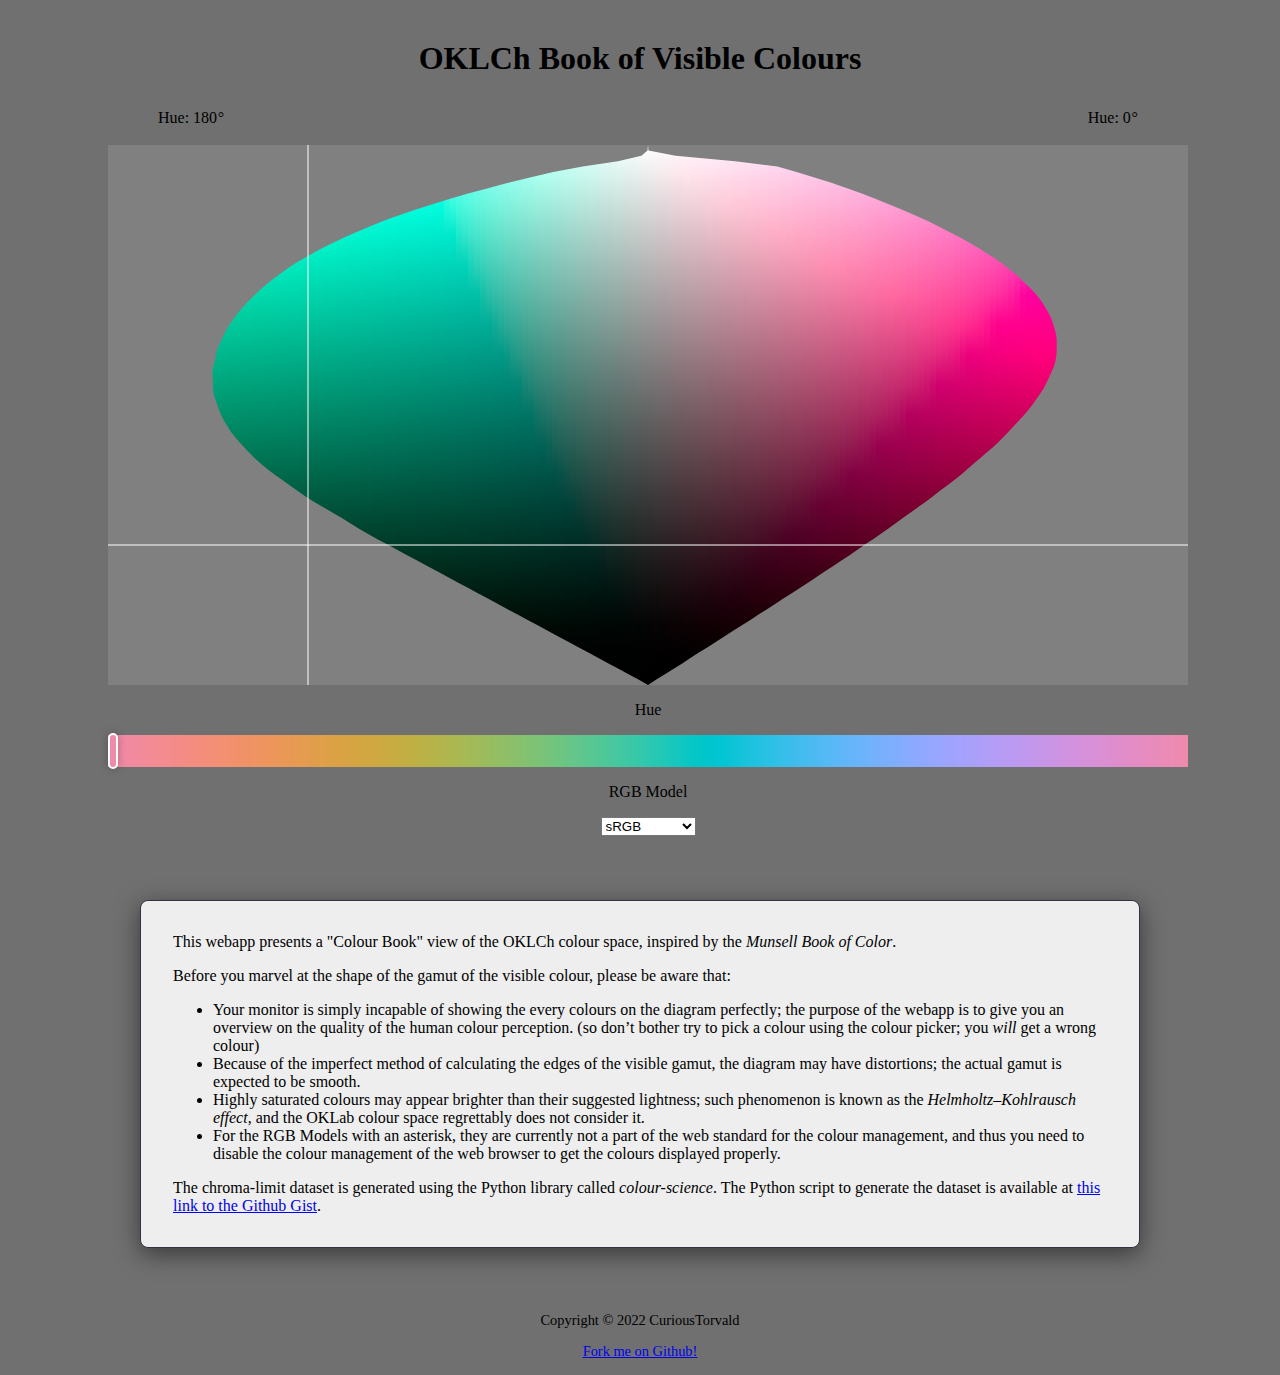
<file: index.html>
<meta charset = "UTF-8" />
<!DOCTYPE html>
<html>
<head>
    <link rel="stylesheet" type="text/css" href="style.css">
    <script src="culldata.js"></script>
    <script src="script.js"></script>
</head>
<title>OKLCh Book of Visible Colours</title>
<body onload="onpageload()">
    <pagetitle>
        <span>OKLCh Book of Visible Colours</span>
    </pagetitle>
    <apppanel>
    <bookpanel>
        <!-- #1 --><colourbook>
            <!-- left top --><div class="book_top_row">
                <div class="hue_num"><span id="hue_left"></span></div>
                <div style="text-align: right"><span id="chroma_cursor"></span></div>
            </div>
            <!-- right top --><div class="book_top_row">
                <div><span id="lightness_cursor"></span></div>
                <div class="hue_num" style="text-align: right"><span id="hue_right"></span></div>
            </div>
            <!-- crosshair svg --><div id="crosshaircontainercontainer"><div id="crosshaircontainer">
                <svg id="crosshair" width="1080" height="540">
                    <line id="crosshairvert" x1="200" y1="0" x2="200" y2="9999" stroke="white" />
                    <line id="crosshairhorz" x1="0" y1="400" x2="9999" y2="400" stroke="white" />
                </svg>
            </div></div>
            <!-- left bottom --><div class="gradwrapperwrapper"><div class="gradwrapper">
                <canvas id="gradviewL" width="540" height="540"></canvas>
            </div></div>
            <!-- right bottom --><div class="gradwrapperwrapper"><div class="gradwrapper">
                <canvas id="gradviewR" width="540" height="540"></canvas>
            </div></div>
        </colourbook>

        <!-- huesel --><div>
            <label for="slider_hue">Hue</label>
        </div>
        <!-- huesel label --><div>
            <input type="range" id="slider_hue" name="slider_hue" min="0" max="360" step="1" value="0" />
        </div>
        <!-- rgbsel --><div>
            <label for="select_colourmodel">RGB Model</label>
        </div>
        <!-- rgbsel label --><div>
            <select name="select_colourmodel" id="select_colourmodel">
                <option value="sRGB">sRGB</option>
                <option value="AppleP3">Display P3</option>
                <option value="AdobeRGB">AdobeRGB*</option>
                <option value="Rec2020">Rec. 2020*</option>
            </select>
        </div>
    </bookpanel>
    </apppanel>
    <docpanel id="docpanel"></docpanel>
    <footer>
        <p>Copyright © 2022 CuriousTorvald</p>
        <p><a href="https://github.com/curioustorvald/oklch_book_of_colour">Fork me on Github!</a></p>
    </footer></body>
<script>
"use strict";

let hue = 0
let rgbModel = "sRGB"

const GRAD_SIZE = 540.0;

const setOutputSwatch = (style, outOfGamut) => {
    document.getElementById("outcol_swatch").style["background-color"] = style
}
const setOutputCcode = (text, outOfGamut) => {
    document.getElementById("outcol_text").innerText = text
    document.getElementById("outcol_text").style["color"] = (outOfGamut) ? "#ff030b" : "unset"
}

class RGBModel {
    constructor(fromFun, toFun) {
        this.fromXYZ = fromFun // params: x,y,z (0-1); return: [r,g,b]  (0-1)
        this.toXYZ = toFun // params: r,g,b (0-1); return: [x,y,z]  (0-1)
    }
}

const rgbModels = Object.freeze({
    sRGB: new RGBModel(
        (x, y, z) => {
            if ([x,y,z].some(it=>it===undefined)) throw Error()
            return [ // http://fujiwaratko.sakura.ne.jp/infosci/colorspace/colorspace2_e.html
                 3.240970*x - 1.537383*y - 0.498611*z,
                -0.969244*x + 1.875968*y + 0.041555*z,
                 0.055630*x - 0.203977*y + 1.056972*z
            ].map(it=>(it <= 0.0031308) ? (12.92 * it) : (1.055 * Math.pow(it, 1.0 / 2.4) - 0.055))
        },
        (r, g, b) => {
            if ([r,g,b].some(it=>it===undefined)) throw Error()
            let [lr,lg,lb] = [r,g,b].map(it=>(it <= 0.04045) ? it / 12.92 : Math.pow((it + 0.055) / 1.055, 2.4))
            // resultant XYZ will have D65 white with this matrix
            return [ // http://fujiwaratko.sakura.ne.jp/infosci/colorspace/colorspace2_e.html
                0.412391*lr + 0.357584*lg + 0.180481*lb,
                0.212639*lr + 0.715169*lg + 0.072192*lb,
                0.019331*lr + 0.119195*lg + 0.950532*lb
            ]
        }
    ),
    AppleP3: new RGBModel(
        (x, y, z) => {
            if ([x,y,z].some(it=>it===undefined)) throw Error()
            return [ // http://fujiwaratko.sakura.ne.jp/infosci/colorspace/colorspace2_e.html
                 2.493497*x - 0.931384*y - 0.402711*z,
                -0.829489*x + 1.762664*y + 0.023625*z,
                 0.035846*x - 0.076172*y + 0.956885*z
            ].map(it=>(it <= 0.0031308) ? (12.92 * it) : (1.055 * Math.pow(it, 1.0 / 2.4) - 0.055))
        },
        (r, g, b) => {
            if ([r,g,b].some(it=>it===undefined)) throw Error()
            let [lr,lg,lb] = [r,g,b].map(it=>(it <= 0.04045) ? it / 12.92 : Math.pow((it + 0.055) / 1.055, 2.4))
            // resultant XYZ will have D65 white with this matrix
            return [ // http://fujiwaratko.sakura.ne.jp/infosci/colorspace/colorspace2_e.html
                0.486571*lr + 0.265668*lg + 0.198217*lb,
                0.228975*lr + 0.691739*lg + 0.079287*lb,
                0.000000*lr + 0.045113*lg + 1.043944*lb
            ]
        }
    ),
    AdobeRGB: new RGBModel(
        (x, y, z) => {
            if ([x,y,z].some(it=>it===undefined)) throw Error()
            return [ // http://fujiwaratko.sakura.ne.jp/infosci/colorspace/colorspace2_e.html
                 2.041588*x - 0.565007*y - 0.344731*z,
                -0.969244*x + 1.875968*y + 0.041555*z,
                 0.013444*x - 0.118362*y + 1.015175*z
            ].map(it=>(it <= 0.00174) ? (32.0 * it) : (Math.pow(it, 1.0 / 2.2)))
        },
        (r, g, b) => {
            if ([r,g,b].some(it=>it===undefined)) throw Error()
            let [lr,lg,lb] = [r,g,b].map(it=>(it <= 0.0556) ? it / 32.0 : Math.pow(it, 2.2))
            // resultant XYZ will have D65 white with this matrix
            return [ // http://fujiwaratko.sakura.ne.jp/infosci/colorspace/colorspace2_e.html
                0.576669*lr + 0.185558*lg + 0.188229*lb,
                0.297345*lr + 0.627364*lg + 0.075291*lb,
                0.027031*lr + 0.070689*lg + 0.991338*lb
            ]
        }
    ),
    Rec2020: new RGBModel(
        (x, y, z) => {
            if ([x,y,z].some(it=>it===undefined)) throw Error()
            return [ // http://color.support/colorspacecalculator.html
                 1.716651*x - 0.355671*y - 0.253366*z,
                -0.666684*x + 1.616481*y + 0.015769*z,
                 0.017640*x - 0.042771*y + 0.942103*z
            ].map(it=>(it < 0.018) ? (it * 4.5) : (1.099 * Math.pow(it, 0.45) - 0.099))
        },
        (r, g, b) => {
            if ([r,g,b].some(it=>it===undefined)) throw Error()
            let [lr,lg,lb] = [r,g,b].map(it=>(it < 0.081) ? it / 4.5 : Math.pow((it + 0.099) / 1.099, 1.0 / 0.45))
            // resultant XYZ will have D65 white with this matrix
            return [ // http://color.support/colorspacecalculator.html
                0.636958*lr + 0.144617*lg + 0.168881*lb,
                0.262700*lr + 0.677998*lg + 0.059302*lb,
                0.000000*lr + 0.028073*lg + 1.060985*lb
            ]
        }
    )
})

function rgbStrToTriad(s) {
    let r = Number("0x"+s.substring(1,3)) / 255.0
    let g = Number("0x"+s.substring(3,5)) / 255.0
    let b = Number("0x"+s.substring(5,7)) / 255.0
    return [r,g,b]
}

Number.prototype.coerceIn = function(low, high) {
    return (this < low) ? low : (this > high) ? high : this
}

function rgbTriadToStr(rgb) {
    let [rs, gs, bs] = rgb.map(it => (Math.round(it.coerceIn(0.0, 1.0)*255.0)|0).toString(16).padStart(2,'0') )
    return `#${rs}${gs}${bs}`
}

function onpageload() {
    hue = document.getElementById("slider_hue").value
    rgbModel = document.getElementById("select_colourmodel").value

    updateChrome(hue)
    updatePicker()
    updateGradview(hue)
}

function loadArticle(filePath, callback) {
    let xobj = new XMLHttpRequest()
        xobj.overrideMimeType("application/html")
    xobj.open('GET', filePath, true)
    xobj.onreadystatechange = function () {
          if (xobj.readyState == 4) {
            // Required use of an anonymous callback as .open will NOT return a value but simply returns undefined in asynchronous mode
            callback((xobj.status == "200") ? xobj.responseText : null)
          }
    }
    xobj.send(null)
}

function updateChrome(hue) {
    document.getElementById("hue_right").innerText = 'Hue: '+hue
    document.getElementById("hue_left").innerText = 'Hue: '+((hue+180)%360)
}

document.getElementById("slider_hue").oninput = (event) => {
    hue = event.target.value*1
    updateChrome(hue)
    updatePicker(); updateGradview(hue)
}
document.getElementById("select_colourmodel").oninput = (event) => {
    rgbModel = event.target.value
    updatePicker(); updateGradview(hue)
}

loadArticle("doc.html", (html) => {
    document.getElementById("docpanel").innerHTML = html
})

document.getElementById("gradviewL").getContext("2d").fillRect(0,0,9999,9999)
document.getElementById("gradviewR").getContext("2d").fillRect(0,0,9999,9999)

let gradRect = document.getElementById("crosshair").getBoundingClientRect()

function setCrosshairPos(x, y) {
    document.getElementById("crosshairvert").setAttribute("x1",x)
    document.getElementById("crosshairvert").setAttribute("x2",x)
    document.getElementById("crosshairhorz").setAttribute("y1",y)
    document.getElementById("crosshairhorz").setAttribute("y2",y)

    if (x >= 0 && y >= 0) {
        let ch = (x > 540) ? ((x - 540) / 540 * chromaMax) : ((540 - x) / 540 * chromaMax)
        let li = 1 - (y / 540)

        document.getElementById("chroma_cursor").innerText = "Chroma: " + ch.toFixed(3)
        document.getElementById("lightness_cursor").innerText = "Lightness: " + li.toFixed(3)
    }
    else {
        document.getElementById("chroma_cursor").innerText = ""
        document.getElementById("lightness_cursor").innerText = ""
    }
}

const updater = (event) => {
    let newRect = event.target.getBoundingClientRect()
    if (newRect.width == 1080 && newRect.height == 540) gradRect = newRect // wtf html?
    const [mx, my] = [event.clientX - gradRect.x, event.clientY - gradRect.y]
    let cx = mx.coerceIn(0,1080-1)
    let cy = my.coerceIn(0,540-1)
    setCrosshairPos(cx, cy)
}

document.onpointermove = (event)=>{
    const scroll = window.pageYOffset
    const [mx, my] = [event.clientX, event.clientY + scroll]

    if (gradRect.x <= mx && mx < gradRect.x + gradRect.width &&
        gradRect.y <= my && my < gradRect.y + gradRect.height) {
        setCrosshairPos(mx - gradRect.x, my - gradRect.y)
    }
    else {
        setCrosshairPos(-999999, -999999)
    }
}
// document.getElementById("crosshair").onpointermove = updater

</script>
</html>
</file>
<file: style.css>
* {
    --cpicker-size: 540px;
    --toprow-height: 36px;
    --grid-gap: 10px;
}

html {
    background: #707070;
    max-width: calc(2 * var(--cpicker-size));
    margin-left: auto;
    margin-right: auto;
    color: #000;
}

bookpanel {
    display: grid;
    grid-template-rows: auto auto;
    grid-row-gap: 1em;
}

bookpanel > div {
    margin-left: auto;
    margin-right: auto
}

#slider_hue {
    width: calc(2 * var(--cpicker-size));
    appearance: none;
    background: url("chromabar.png");
    background-size: cover;
    margin: 0;
    height: 32px;
}

#slider_hue::-moz-range-thumb {
    appearance: none !important;
    width: 6px;
    height: 32px;
    background: none;
    border: 2px solid white;
    border-radius: 6px;
    box-sizing: content-box;
    box-shadow: 0px 0px 8px rgba(0,0,0,0.26)
}

#slider_hue::-webkit-slider-thumb {
    appearance: none !important;
    width: 6px;
    height: 32px;
    background: none;
    border: 2px solid white;
    border-radius: 6px;
    box-sizing: content-box;
    box-shadow: 0px 0px 8px rgba(0,0,0,0.26)
}

colourbook {
    display: grid;
    grid-template-columns: auto auto;
}

#gradviewL {
    transform: scale(-1, -1);
}

#gradviewR {
    transform: scale(1, -1);
}

#lightness_cursor, #chroma_cursor {
    padding: 0 0.3em;
}

.book_top_row {
    display: grid;
    grid-template-columns: 1fr 1fr;
    height: var(--toprow-height);
}

#crosshaircontainercontainer {
    grid-column: 1 / span 2;
}

#crosshaircontainer {
    position: absolute;
}

#crosshair {
    position: relative;
    z-index: 100;
    top: 0;
}

.hue_num {
/*     width: var(--cpicker-size); */
    padding: 0;
}

.hue_num > span {
    padding: 50px;
}

.hue_num > span:after {
    padding-left: 0.1ex;
    content: "°";
}


apppanel {
    display: block;
    width: fit-content;
    margin-left: auto;
    margin-right: auto;
}

docpanel, pagetitle {
    display: block;
}

pagetitle {
    padding: 1em 2em;
    font-weight: 700;
    font-size: 2rem;
    text-align: center;
}

docpanel {
    padding: 1em 2em;
    margin: 4em 2em;
    background: #eee;
    border: 1px solid #334;
    border-radius: 0.5em;
    box-shadow: 0px 6px 24px rgba(0,0,0,0.5);
}

footer {
    padding: 0 1em 0 1em;
    font-size: 0.9rem;
    text-align: center;
}

.gradwrapperwrapper {
    background: #808080;
}

#outcol_swatch {
/*     border: 3px solid #eeeeee; */
}
</file>
